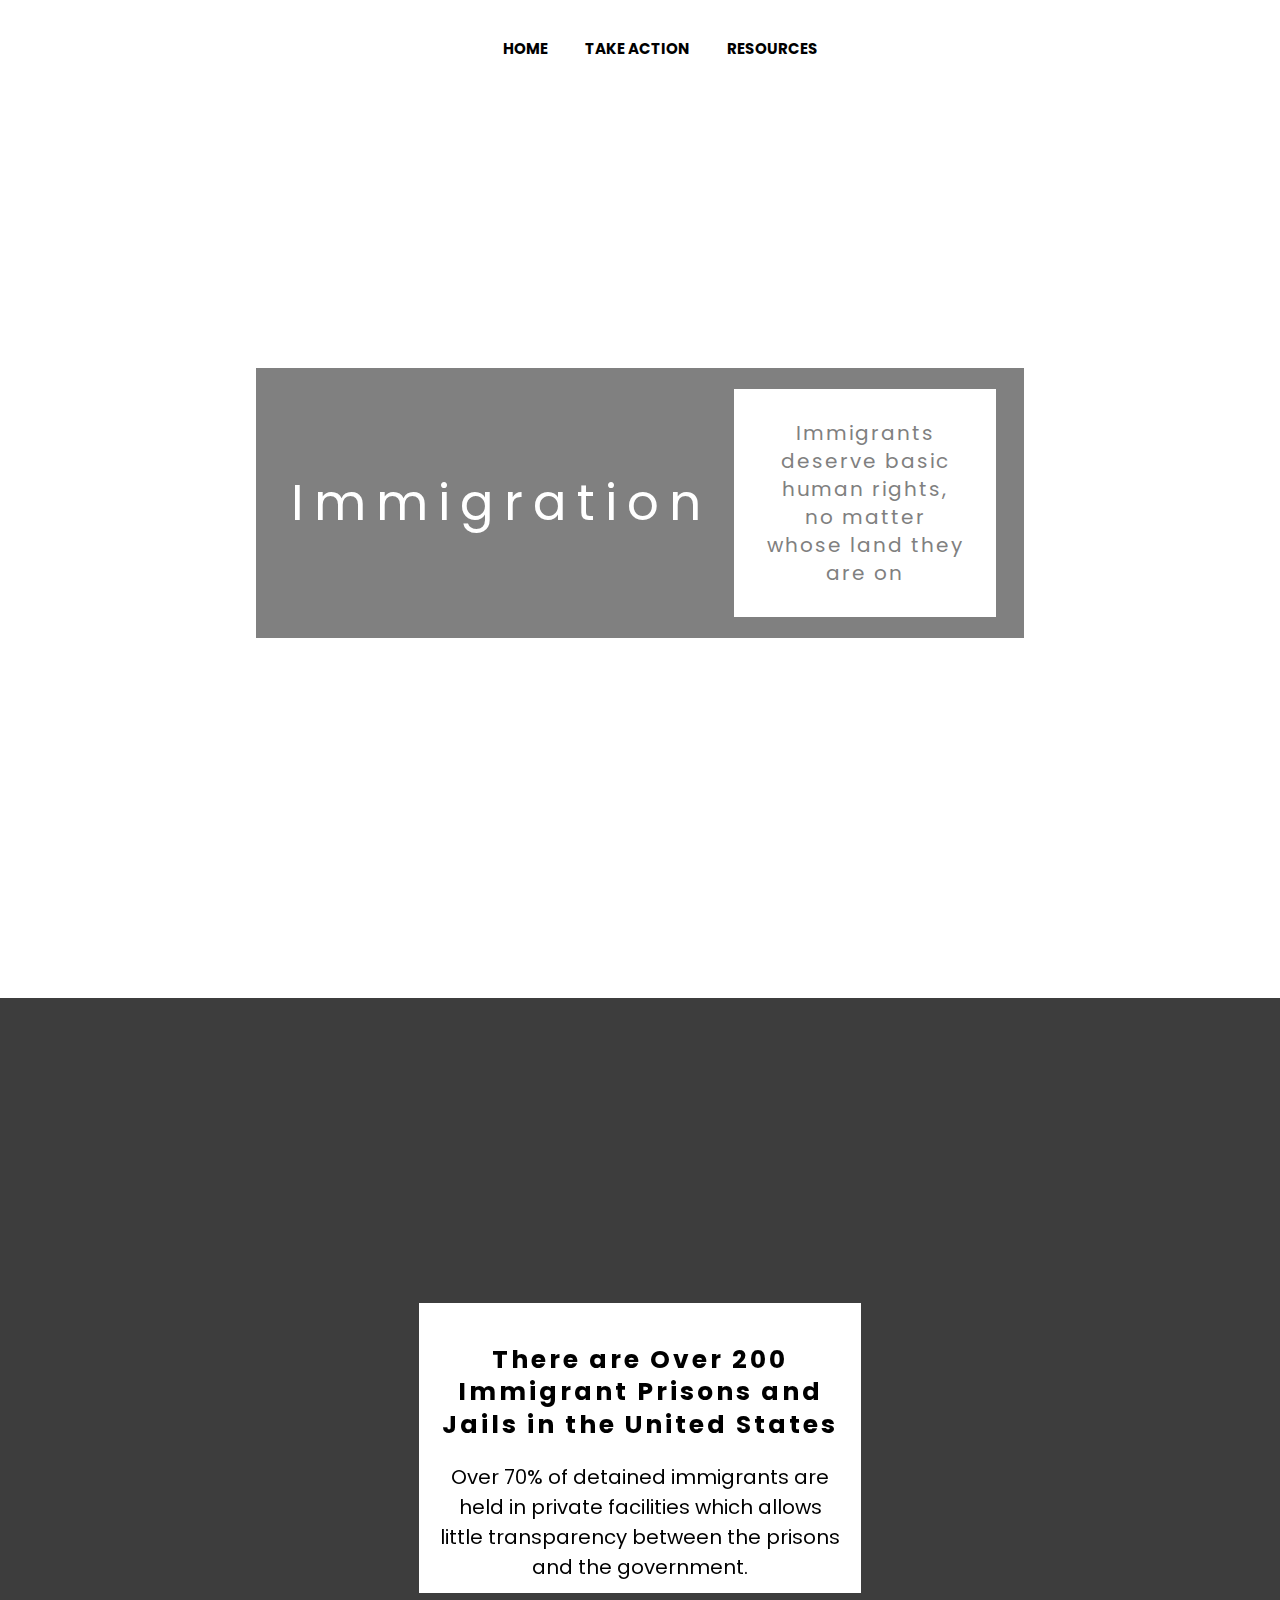
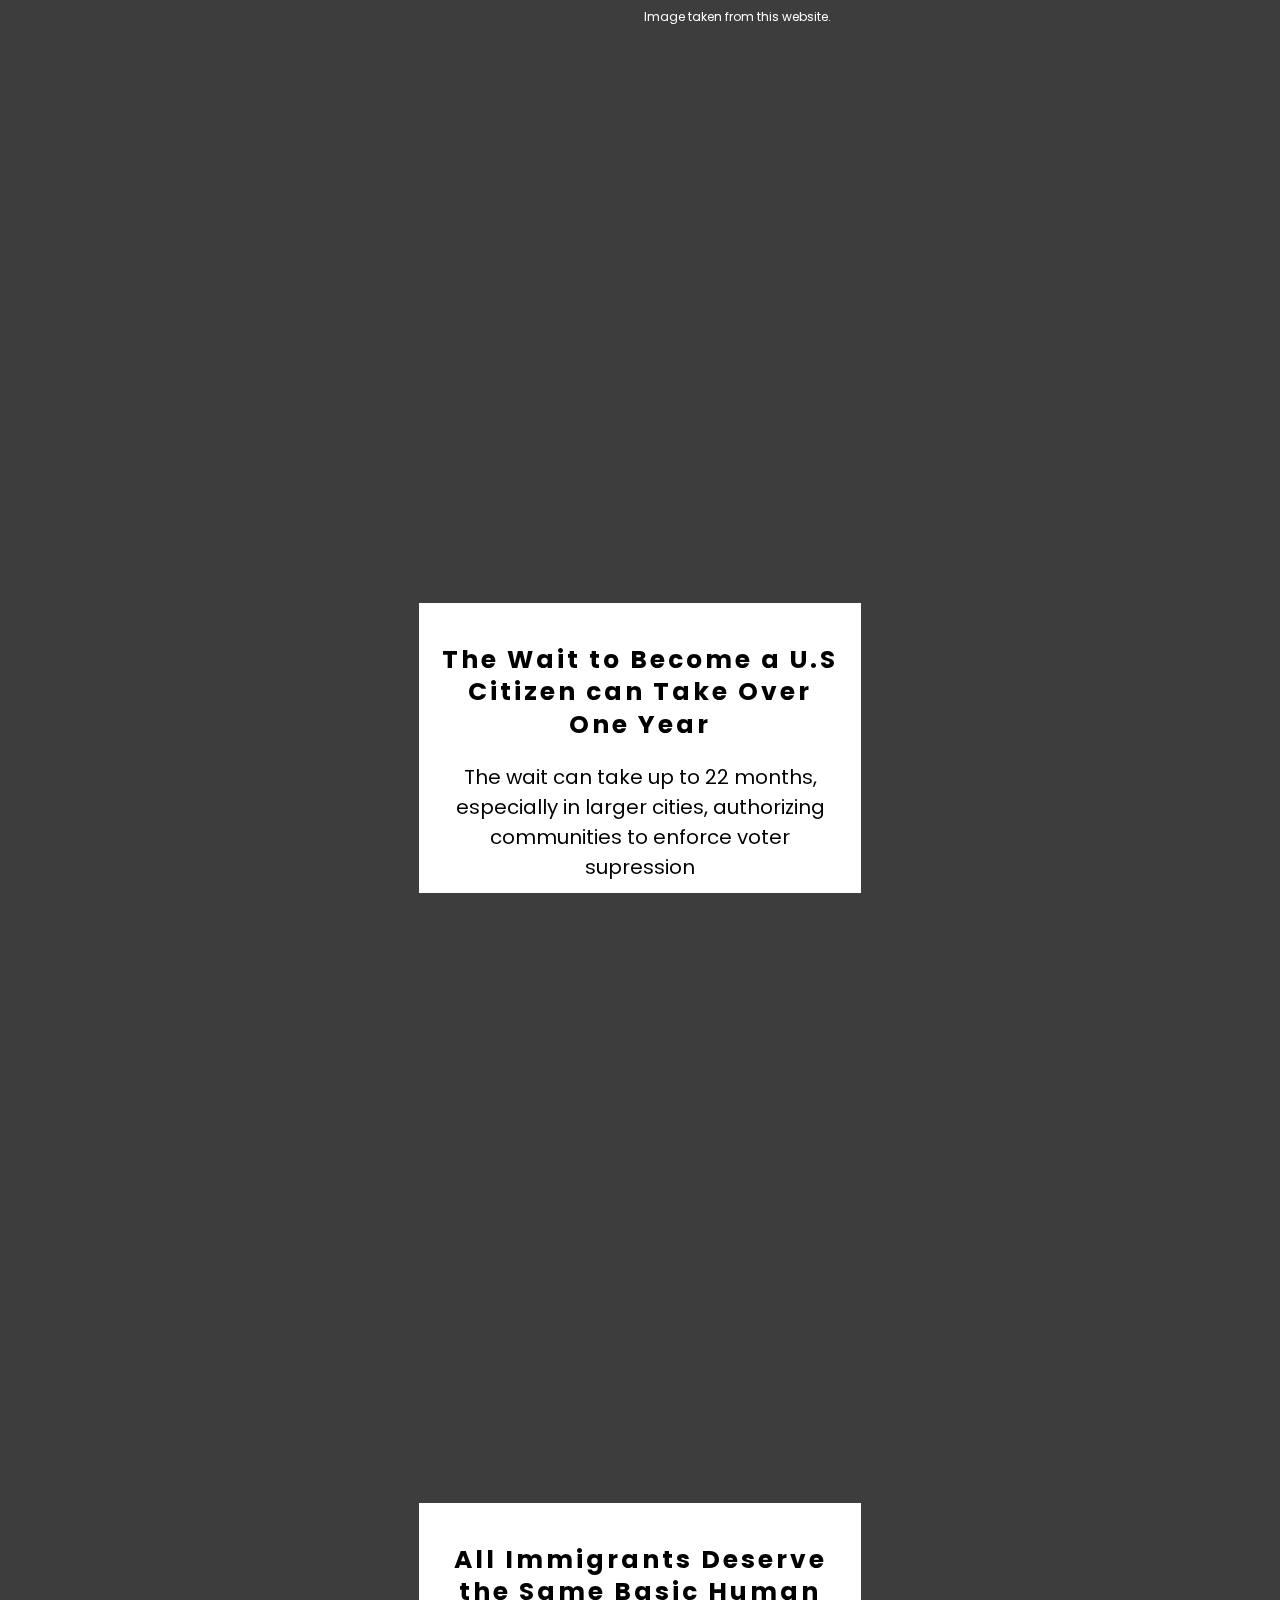
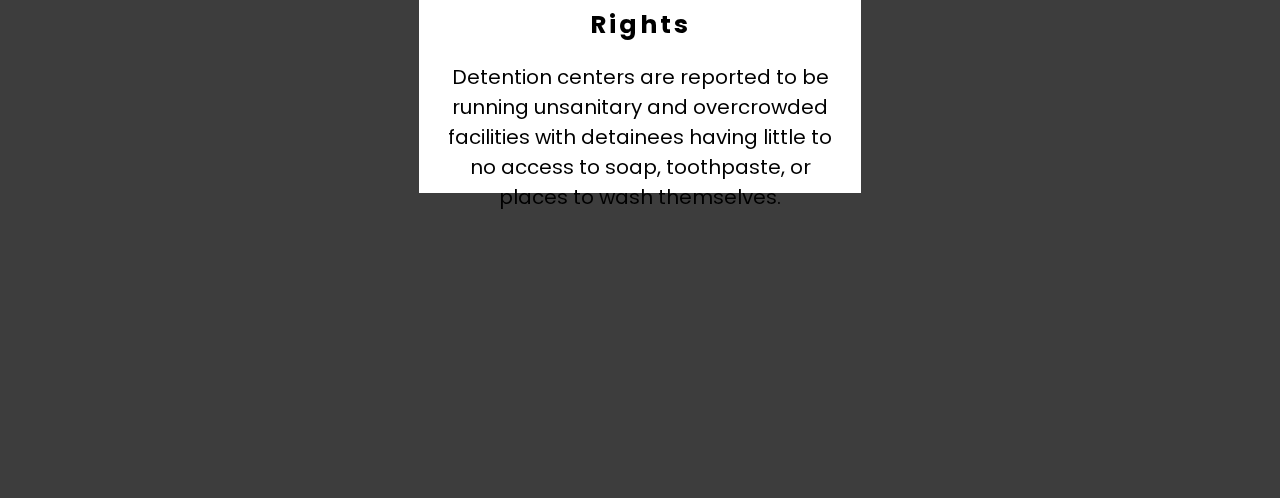
<file: index.html>
<!DOCTYPE html>
<html lang="en">
  <head>
    <title>Immigration</title>

    <meta charset="utf-8" />
    <meta http-equiv="X-UA-Compatible" content="IE=edge" />
    <meta name="viewport" content="width=device-width, initial-scale=1" />

    <link rel="stylesheet" href="style.css" />
    <link rel="stylesheet" href="take-action.css" />
    <script src="script.js" defer></script>
  
  <link href="https://fonts.googleapis.com/css2?family=Poppins&display=swap" rel="stylesheet">
  </head>
  <body>
    <nav>
      <ul class="nav-bar">
        <li class="nav"><a href="index.html">Home</a></li>
        <li class="nav"><a href="take-action.html">Take Action</a></li>
        <li class="nav"><a href="resources.html">Resources</a></li>
      </ul>
    </nav>


    <div class="main-message">
      <div class="flex-container">
        <div class="heading-home">
          Immigration
        </div>

        <div class="intro-text">
          Immigrants deserve basic human rights, no matter whose land they are on 
        </div>
      </div>
    </div>

  <div class="image-one">
      <div class="text-section">  
        <h2>
          There are Over 200 Immigrant Prisons and Jails in the United States
        </h2>
        <p>
          Over 70% of detained immigrants are held in private facilities which allows little transparency between the prisons and the government. 
        </p>
        <p class="attributions">
          Image taken from <a href="https://girlswhocode.com/">this website</a>.
        </p>
      </div>
  </div>
   
  <div class="image-two">
    <div class="text-section">
      <h2>
       The Wait to Become a U.S Citizen can Take Over One Year 
      </h2>

      <p>
        The wait can take up to 22 months, especially in larger cities, authorizing communities to enforce voter supression
      </p>
    </div>
  </div>
   
  <div class="image-three">
    <div class="text-section">
      <h2>
      All Immigrants Deserve the Same Basic Human Rights        
      </h2>

      <p>
      Detention centers are reported to be running unsanitary and overcrowded facilities with detainees having little to no access to soap, toothpaste, 
        or places to wash themselves.
      </p>  
    </div>
  </div>
    
  </body>
</html>
</file>
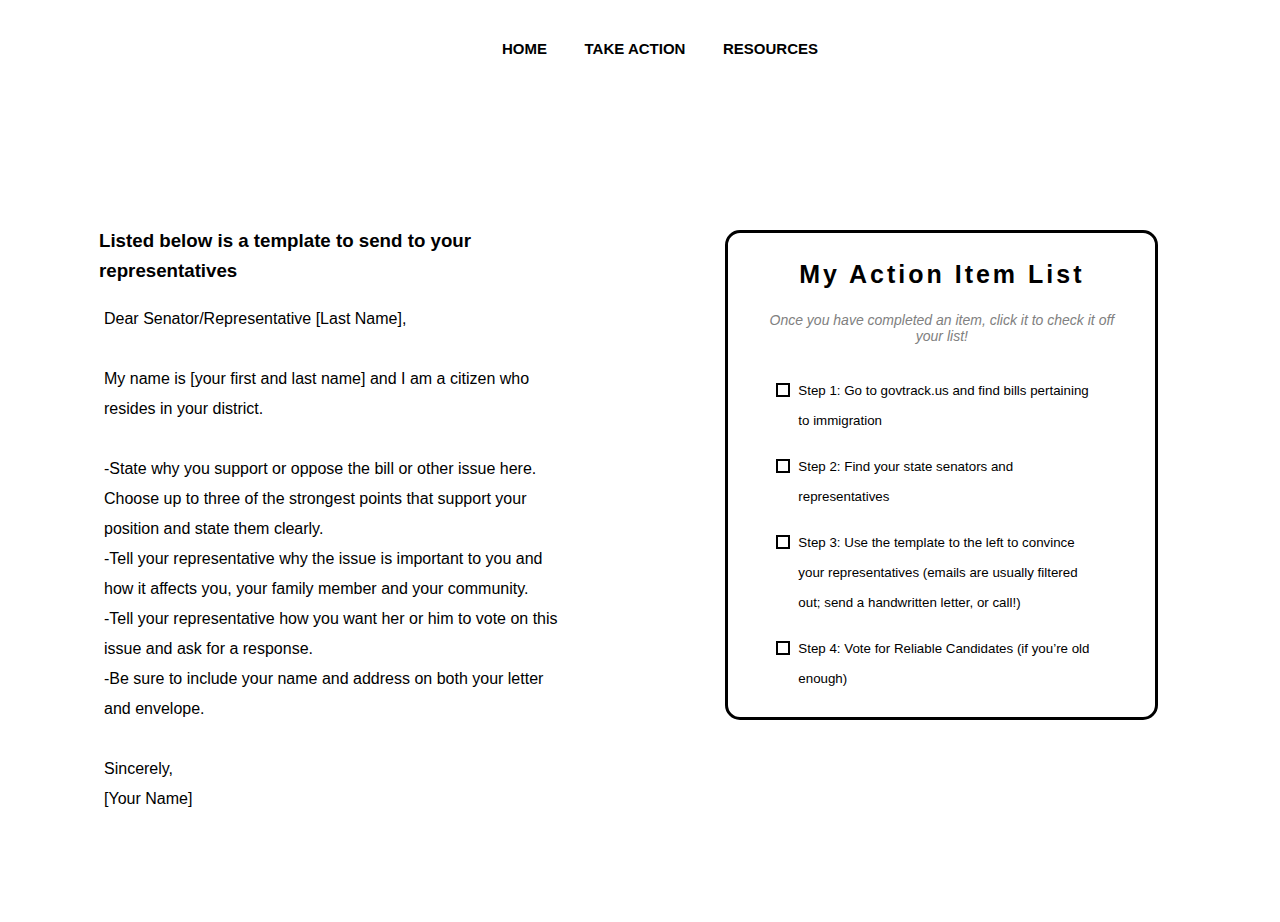
<file: take-action.html>
<!DOCTYPE html>
<html lang="en">
  <head>
    <title>Take Action</title>
    <meta charset="utf-8" />
    <meta http-equiv="X-UA-Compatible" content="IE=edge" />
    <meta name="viewport" content="width=device-width, initial-scale=1" />

    <link rel="stylesheet" href="style.css" />
    <link rel="stylesheet" href="take-action.css" />
    <script src="script.js" defer></script>
    
    <!-- TODO: Add any links to Google font families here --> 
  </head>

  <body>
    <nav>
      <ul class="nav-bar">
        <li class="nav"><a href="index.html">Home</a></li>
        <li class="nav"><a href="take-action.html">Take Action</a></li>
        <li class="nav"><a href="resources.html">Resources</a></li>
      </ul>
    </nav>

    <div class= "flex-container-action">
      
    <div class= "action-info-container">
      <h3>
        Listed below is a template to send to your representatives 
      </h3>
      <p>
        Dear Senator/Representative [Last Name], <br><br>
          My name is [your first and last name] and I am a citizen who resides in your district. <br><br>
          -State why you support or oppose the bill or other issue here. Choose up to three of the strongest points that support your position and state them clearly.<br>
          -Tell your representative why the issue is important to you and how it affects you, your family member and your community.<br>
          -Tell your representative how you want her or him to vote on this issue and ask for a response.<br>
          -Be sure to include your name and address on both your letter and envelope.
        <br><br>
        Sincerely, <br>
          [Your Name]
      </p>
      
<!--       <img src="https://cdn.glitch.com/ba5eebfb-9e9b-4a13-9a79-ae24293ea6c4%2F46040f54-257f-4b4a-b757-7ab0ff3500ec.image.png?v=1594768059857"/> -->
    </div>
      
      <div class= "action-list-container" id="checklist">
        <h2 class="checklist-header">My Action Item List</h2>
          <p id="instructions">
            Once you have completed an item, click it to check it off your list!
          </p>
        <ul id="my-list">
          <li class="action-li">Step 1: Go to govtrack.us and find bills pertaining to immigration</li>
          <li class="action-li">Step 2: Find your state senators and representatives</li>
          <li class="action-li">Step 3: Use the template to the left to convince your representatives (emails are usually filtered out; send a handwritten letter, or call!) </li>
          <li class="action-li">Step 4: Vote for Reliable Candidates (if you’re old enough)</li>
          
        </ul>
      </div> 
    </div>
  </body> 
</html>
</file>
<file: style.css>
body,
html {
  height: 100%;
  font-size: 20px; 
  font-family: 'Poppins', sans-serif; 
  line-height: 1.5em; 
  margin: 0px;
  color: black; 
  background-color:white;
  box-sizing: border-box;
  scroll-behavior: smooth;
}

body::-webkit-scrollbar {   /*This removes the scrollbar. I mainly put it in for aesthetic reasons, but I don't*/
  display: none;              /*know if the site will still be accessible if we remove it.*/
}

h1 {
  letter-spacing: 5px;
  font-size: 50px;
  font-family: 'Poppins', sans-serif;
  color: black;
  text-align: center;
  line-height: 60px;
}

h2 {
  letter-spacing: 3px;
  font-size: 25px;
  font-family: 'Poppins', sans-serif;
  color: black;
  text-align: center;
  line-height: 1.3em;
}

p a {
  color: white;
  text-decoration: none;
}

p.attributions a:hover {
  color: black;
}


li.nav {
  display: inline;
  font-size: 15px;
}

li.nav a {
  display: inline-block;
  color: black;
  padding: 14px 16px;
  text-decoration: none;
  font-weight: bold;
  transition: 0.5s;
} 

li.nav a:hover {
  background-color: black;
  color: white;
}

.nav-bar {
  list-style-type: none;
  text-align: center;
  text-transform: uppercase;
  color: #EDDDD4;
}

.flex-container {
  display: flex; 
  flex-direction: row; 
  flex-wrap: nowrap;
  justify-content: center; 
  align-items: center; 

  background-color: gray;
  padding: 5px;

  position: absolute;
  left: 20%;
  right: 20%;
  top: 30%;
  bottom: 40%;
}

.heading-home {
  padding-left: 4%;
  color: white;
  font-size: 50px;
  letter-spacing: 10px;
  line-height: 60px;
  text-align: center;
}

.intro-text {
  background-color: white; 
  padding: 4%;
  margin: 3%;
  color: gray; 
  font-size: 20px; 
  letter-spacing: 2px; 
  line-height: 1.4em; 
  text-align: center;
}

.hidden {
  display: none;
}

.text-section {
/*   display: flex; */
  background-color: white;
  position: absolute;
  left: 30%;
  right: 30%;
  top: 30%;
  bottom: 30%;

  padding: 20px 20px;
  margin: 35px;
  text-align: center;
  
  transition: 0.3s;
}

.text-section:hover,
.hidden {
  transform: translate(-30px, -30px);
	border-color: black;
  display: block;
}

.main-message,
.image-one {
  position: relative;
  background-position: center;
  background-repeat: no-repeat;
  background-color: white;
  background-size: cover;
  height: 100%;

/*   background-attachment: fixed; */
}

.image-one {
  background-image: url("https://cdn.hpm.io/wp-content/uploads/2018/06/13144848/Immigrant-Detention-Center-AP-1000x667.png");
  filter: grayscale(100%);
  position: relative;
  background-position: center;
  background-repeat: no-repeat;
  background-color: #772E25;
  background-size: cover;
  min-height: 100%;

  background-attachment: fixed;
}

.image-two {
  background-image: url("https://cms.qz.com/wp-content/uploads/2019/05/naturalization-citizenship-immigration.jpg?quality=75&strip=all&w=1600&h=900&crop=1");
  filter: grayscale(100%);
  position: relative;
  background-position: center;
  background-repeat: no-repeat;
  background-color: #772E25;
  background-size: cover;
  min-height: 100%;

  background-attachment: fixed;
}

.image-three {
  background-image: url("https://images.freeimages.com/images/large-previews/6e5/immmigration-rally-1437939.jpg");
  filter: grayscale(100%);
  position: relative;
  background-position: center;
  background-repeat: no-repeat;
  background-color: #772E25;
  background-size: cover;
  min-height: 100%;

  background-attachment: fixed;
}

.attributions {
  font-size: 12px;
  text-align: right;
  margin-right: 10px;
  color: white;
}

@media screen and (max-width: 700px)  {
  .flex-container {
    flex-wrap: wrap;
    top: 20%;  
  }
}

img {
  border-radius: 25px;
}

/* TODO: Add additional breakpoints based on your website's design
</file>
<file: take-action.css>
.flex-container-action {
    display: flex;
  
    position: absolute;
    padding: 0.5em 0;
    align-items: center;
  
    left: 5%;
    right: 5%;
  
    margin: 5% 0;
    width: 90%;
  
    flex-direction: row;
    flex-wrap: nowrap;
    justify-content: center;
    align-items: start;
  }
  
  /* Left box under title; item in .flex-container */
  .action-info-container {
    width: 100%;
    margin-right: 5%;
    margin-left: 0;
  /*   margin-top: 5%; */
    margin-bottom: 5%;
    padding: 35px;
    font-size: 16px;
    flex-grow: 2;
  }
  
  .action-info-container img{
    width: 100%;
  }
  
  .action-info-container p {
    text-align: left;
    margin: 5px;
    border-color: black;
  }
  
  .action-list-container {
    width: 75%;
    padding: 35px;
    margin: 5%;
    flex-grow: 1;
  }
  
  #checklist {
    background-color: white;
    border-radius: 15px;
    padding-top: 5px;
    padding-bottom: 15px;
    border-style: solid;
    border-color: black;
  }
  
  #checklist-header {
    text-align: center;
    color: #0D38D3;
    letter-spacing: 1px;
  }
  
  #instructions {
    font: 14px "Roboto", sans-serif;
    text-align: center;
    font-style: italic;
    color: gray;
  }
  
  #my-list {
    padding: 10px 0 0 0;
    margin: 0;
    font-size: 10pt;
  }
  
  #my-list li {
    cursor: pointer;
    padding-top: 8px;
    padding-right: 20px;
    padding-bottom: 8px; 
    padding-left: 35px;
    position: relative;
    list-style-type: none;
    transition: 0.2s;
    width: 85%;
    color: black;
  }
  
  #my-list li::before {
    content: "";
    position: absolute;
    border-color: black;
    border-style: solid;
    border-width: 2px;
    
    top: 15px;
    left: 13px;
    height: 10px;
    width: 10px;
  }
  
  #my-list li:hover {
    background: #f3f3f3;
    color: black;
  }
  
  #my-list li:hover::before {
    border-color: black;
    border-style: solid;
  }
  
  #my-list li.all-done {
    text-decoration: line-through;
  }
  
  #my-list li.all-done::before {
    content: "";
    position: absolute;
    border-color: black;
    border-style: solid;
    border-width: 0 2px 2px 0;
    top: 5px;
    left: 16px;
    transform: rotate(45deg);
    height: 15px;
    width: 7px;
  }
  
  @media only screen and (max-width: 700px) {
  
    .flex-container-action {
      flex-wrap: wrap;
    }
  }
  
  @media only screen and (min-width: 701px) {
    
    .flex-container-action {
      flex-wrap: wrap;
    }
  
    .left-container {
      width: 50%;
      margin-right: 10%;
    }
  }
  
  @media only screen and (min-width: 1000px) {
  
    .flex-container-action {
      flex-wrap: nowrap;
    }
  }
  
  @media only screen and (min-width: 1250px) {
    
    .flex-container-action {
      flex-wrap: nowrap;
    }
  
    #list-container {
      background-color: white;
      border-radius: 15px;
      padding: 20px 20px 40px 40px;
    }
  
    .left-container {
      width: 50%;
      margin-right: 10%;
    }
  }
</file>
